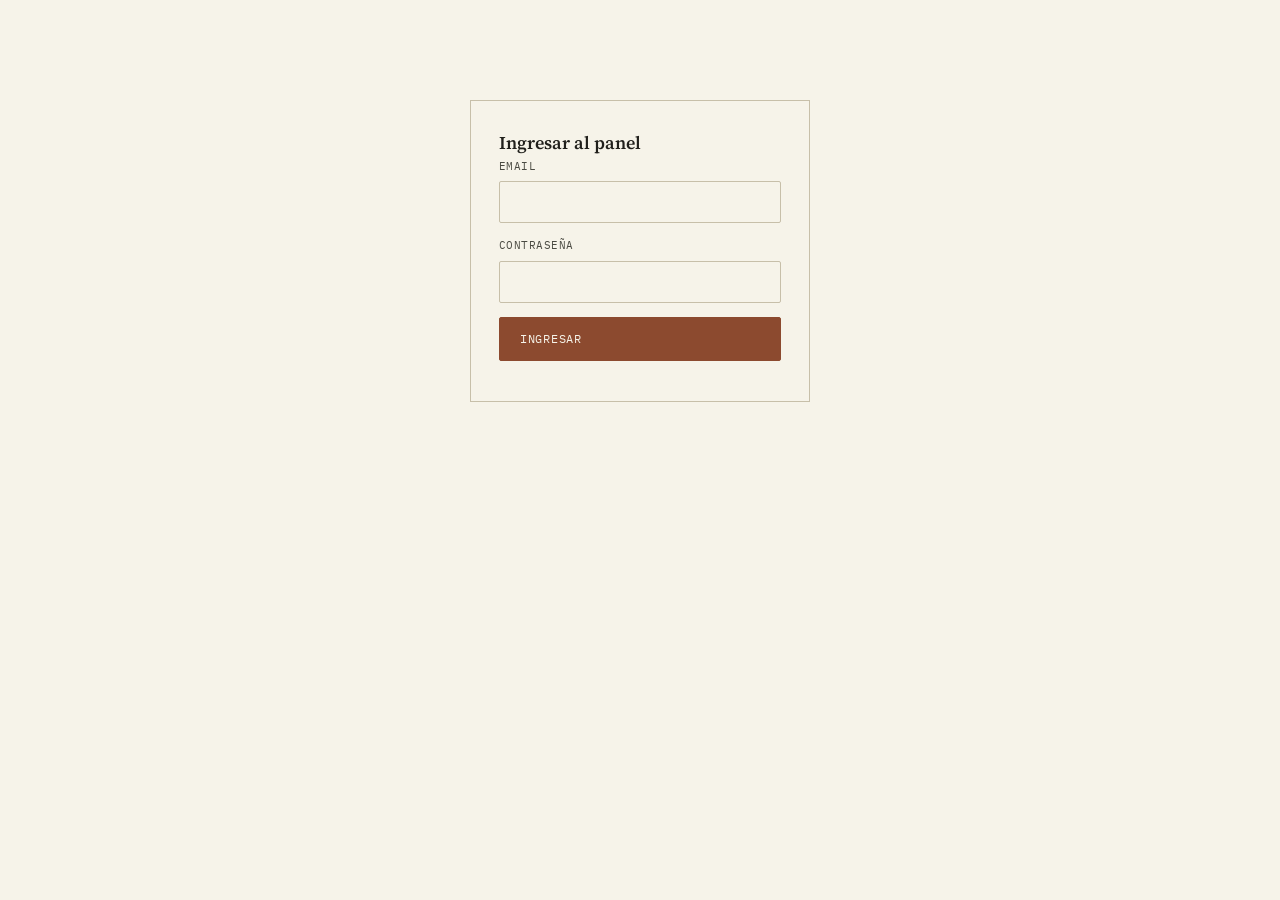
<file: admin.html>
<!DOCTYPE html>
<html lang="es">
<head>
<meta charset="UTF-8">
<meta name="viewport" content="width=device-width, initial-scale=1.0">
<title>Panel de administración — Casa Museo Malvinas</title>
<link rel="stylesheet" href="css/styles.css">
<style>
  body{ background: var(--papel-alto); }
  .admin-wrap{ max-width: 880px; margin: 0 auto; padding: 40px 24px 80px; }
  .admin-header{ display:flex; justify-content:space-between; align-items:center; margin-bottom:32px; }
  .tabs{ display:flex; gap:8px; margin-bottom:28px; font-family: var(--mono); font-size:12px; text-transform:uppercase; }
  .tab{ padding:8px 16px; border:1px solid var(--linea); cursor:pointer; background:var(--papel-alto); }
  .tab.activo{ background:var(--petroleo); color:var(--papel-alto); border-color:var(--petroleo); }
  .panel{ display:none; }
  .panel.activo{ display:block; }
  .login-box{ max-width:340px; margin:100px auto; padding:28px; border:1px solid var(--linea); background:var(--papel-alto); }
  .login-box .campo{ margin-bottom:14px; }
  table{ width:100%; border-collapse:collapse; font-size:13px; }
  th, td{ text-align:left; padding:10px 8px; border-bottom:1px solid var(--linea); vertical-align:top; }
  th{ font-family:var(--mono); font-size:10px; text-transform:uppercase; color:var(--tinta-suave); }
  .estado-badge{ font-family:var(--mono); font-size:10px; padding:2px 8px; border-radius:10px; text-transform:uppercase; }
  .estado-pendiente{ background:#f0e2c2; color:#6b5416; }
  .estado-confirmada{ background:rgba(75,83,32,0.15); color:var(--oliva); }
  .estado-rechazada{ background:rgba(140,74,47,0.12); color:var(--oxido); }
  select.estado-select{ font-family:var(--mono); font-size:11px; padding:4px; border:1px solid var(--linea); }
  .foto-admin-grid{ display:grid; grid-template-columns:repeat(auto-fill,minmax(150px,1fr)); gap:12px; margin-top:20px; }
  .foto-admin-card{ border:1px solid var(--linea); background:var(--papel-alto); }
  .foto-admin-card img{ width:100%; aspect-ratio:4/3; object-fit:cover; }
  .foto-admin-card .fa-info{ padding:8px; font-size:11px; }
  .foto-admin-card button{ width:100%; border:none; border-top:1px solid var(--linea); background:none; padding:6px; font-family:var(--mono); font-size:10px; cursor:pointer; color:var(--oxido); }
  .subida-box{ border:1px dashed var(--linea); padding:20px; margin-bottom:20px; }
  .subida-box .campo{ margin-bottom:12px; }
  textarea.contenido-textarea{ width:100%; min-height:140px; font-family:var(--sans); font-size:14px; padding:10px; border:1px solid var(--linea); }
  .contenido-item{ margin-bottom:24px; }
  .contenido-item label{ display:block; font-family:var(--mono); font-size:11px; text-transform:uppercase; margin-bottom:6px; color:var(--tinta-suave); }
  .btn-sm{ font-family:var(--mono); font-size:11px; padding:6px 14px; border:1px solid var(--petroleo); color:var(--petroleo); background:none; cursor:pointer; margin-top:6px; }
</style>
</head>
<body>

<div id="login-view" class="login-box">
  <h3>Ingresar al panel</h3>
  <div class="campo"><label for="login-email">Email</label><input type="email" id="login-email"></div>
  <div class="campo"><label for="login-pass">Contraseña</label><input type="password" id="login-pass"></div>
  <button class="btn btn-primario" id="btn-login" style="width:100%;">Ingresar</button>
  <p id="login-error" style="color:var(--oxido); font-size:12px; margin-top:10px;"></p>
</div>

<div id="admin-view" class="admin-wrap oculto">
  <div class="admin-header">
    <h2>Panel — Casa Museo Malvinas</h2>
    <button class="btn btn-oscuro" id="btn-logout">Cerrar sesión</button>
  </div>

  <div class="tabs">
    <div class="tab activo" data-panel="panel-fotos">Fotos</div>
    <div class="tab" data-panel="panel-reservas">Reservas</div>
    <div class="tab" data-panel="panel-contenido">Textos del sitio</div>
  </div>

  <!-- FOTOS -->
  <div class="panel activo" id="panel-fotos">
    <div class="subida-box">
      <h3>Foto de portada (inicio del sitio)</h3>
      <div id="portada-preview" style="margin-bottom:12px;"></div>
      <div class="campo">
        <label for="portada-archivo">Imagen de portada</label>
        <input type="file" id="portada-archivo" accept="image/*">
      </div>
      <button class="btn btn-primario" id="btn-subir-portada">Actualizar portada</button>
      <p id="portada-msg" style="font-family:var(--mono); font-size:12px; margin-top:10px;"></p>
    </div>
    <div class="subida-box">
      <h3>Subir nueva foto</h3>
      <div class="campo">
        <label for="foto-archivo">Archivo de imagen</label>
        <input type="file" id="foto-archivo" accept="image/*">
      </div>
      <div class="campo">
        <label for="foto-titulo">Título (opcional)</label>
        <input type="text" id="foto-titulo">
      </div>
      <div class="campo">
        <label for="foto-categoria">Categoría</label>
        <select id="foto-categoria">
          <option value="casa">La casa</option>
          <option value="objetos">Objetos</option>
          <option value="documentos">Documentos</option>
          <option value="eventos">Eventos</option>
          <option value="otros">Otros</option>
        </select>
      </div>
      <button class="btn btn-primario" id="btn-subir-foto">Subir foto</button>
      <p id="subida-msg" style="font-family:var(--mono); font-size:12px; margin-top:10px;"></p>
    </div>
    <div class="foto-admin-grid" id="foto-admin-grid"></div>
  </div>

  <!-- RESERVAS -->
  <div class="panel" id="panel-reservas">
    <table>
      <thead>
        <tr><th>Tipo</th><th>Nombre</th><th>Contacto</th><th>Fecha</th><th>Personas</th><th>Estado</th></tr>
      </thead>
      <tbody id="tabla-reservas"></tbody>
    </table>
  </div>

  <!-- CONTENIDO -->
  <div class="panel" id="panel-contenido"></div>
</div>

<script type="module" src="js/admin.js"></script>
</body>
</html>
</file>
<file: css/styles.css>
/* =========================================================
   Casa Museo Malvinas — Sistema de diseño
   Paleta: papel de archivo, tinta, petróleo (Atlántico Sur), oliva
   Tipografía: serif editorial (títulos) + sans documental (cuerpo)
             + mono de máquina de escribir (fechas, etiquetas, datos)
   Motivo propio: "línea de ruta" — un trazo vertical punteado que
   recorre la historia, como la huella de un recorrido/vida.
   ========================================================= */

@import url('https://fonts.googleapis.com/css2?family=Source+Serif+4:ital,wght@0,400;0,600;1,400&family=IBM+Plex+Sans:wght@400;500;600&family=IBM+Plex+Mono:wght@400;500&display=swap');

:root{
  --papel: #EDE8DA;
  --papel-alto: #F6F3E9;
  --tinta: #201F1B;
  --tinta-suave: #4A4A42;
  --petroleo: #16303D;
  --petroleo-claro: #245063;
  --oliva: #4B5320;
  --oxido: #8C4A2F;
  --linea: #C7BFA9;

  --serif: 'Source Serif 4', Georgia, serif;
  --sans: 'IBM Plex Sans', -apple-system, sans-serif;
  --mono: 'IBM Plex Mono', 'Courier New', monospace;

  --radius: 2px;
  --maxw: 1040px;
}

*{ box-sizing: border-box; }
html{ scroll-behavior: smooth; }

body{
  margin:0;
  background: var(--papel);
  color: var(--tinta);
  font-family: var(--sans);
  line-height: 1.6;
  -webkit-font-smoothing: antialiased;
}

a{ color: inherit; }
img{ max-width:100%; display:block; }

.wrap{
  max-width: var(--maxw);
  margin: 0 auto;
  padding: 0 28px;
}

.eyebrow{
  font-family: var(--mono);
  font-size: 11px;
  letter-spacing: 0.14em;
  text-transform: uppercase;
  color: var(--tinta-suave);
}

h1,h2,h3{
  font-family: var(--serif);
  font-weight: 600;
  margin: 0;
  color: var(--tinta);
}

h1{ font-size: clamp(32px, 5vw, 52px); line-height:1.08; }
h2{ font-size: clamp(22px, 3vw, 30px); }
h3{ font-size: 18px; }

p{ margin: 0 0 12px; color: var(--tinta-suave); }

/* ---------- NAV ---------- */
.nav{
  position: sticky; top:0; z-index:20;
  background: rgba(237,232,218,0.92);
  backdrop-filter: blur(6px);
  border-bottom: 1px solid var(--linea);
}
.nav .wrap{
  display:flex; align-items:center; justify-content:space-between;
  padding-top:14px; padding-bottom:14px;
}
.nav-brand{
  font-family: var(--serif); font-weight:600; font-size:16px;
  display:flex; align-items:center; gap:10px;
}
.nav-links{ display:flex; gap:24px; font-family: var(--mono); font-size:12px; letter-spacing:0.04em; }
.nav-links a{ text-decoration:none; color: var(--tinta-suave); }
.nav-toggle{ display:none; background:none; border:none; font-size:22px; cursor:pointer; color:var(--tinta); padding:4px; }
.nav-links a:hover{ color: var(--petroleo); }
.nav-logo{
  width: 32px;
  height: 32px;
  object-fit: cover;
  border-radius: 50%;
  border: 1px solid var(--linea);
}

/* ---------- HERO ---------- */
.hero{
  position:relative;
  min-height: 78vh;
  display:flex; align-items:flex-end;
  background: linear-gradient(180deg, rgba(22,48,61,0.15), rgba(22,48,61,0.78)), var(--tinta) center/cover;
  background-image: linear-gradient(180deg, rgba(22,48,61,0.12), rgba(20,20,17,0.86)), var(--hero-img, none);
  background-size: cover;
  background-position: center;
  color: var(--papel-alto);
}
.hero .wrap{ padding-bottom: 56px; padding-top:120px; }
.hero .eyebrow{ color: rgba(246,243,233,0.72); }
.hero h1{ color: var(--papel-alto); margin-top:10px; max-width: 720px; }
.hero .cita{
  font-family: var(--serif); font-style: italic; font-size:16px;
  color: rgba(246,243,233,0.85); max-width:520px; margin: 18px 0 26px;
}
.horizonte{
  width:64px; height:1px; background: var(--oxido); margin: 18px 0;
}
.hero{
  position:relative;
  overflow:hidden;
}
.hero-img{
  position:absolute;
  inset:0;
  width:100%;
  height:100%;
  object-fit:cover;
  z-index:0;
}
.hero::before{
  content:'';
  position:absolute;
  inset:0;
  background: linear-gradient(180deg, rgba(22,48,61,0.15), rgba(20,20,17,0.86));
  z-index:1;
}
.hero .wrap{
  position:relative;
  z-index:2;
}

/* ---------- BOTONES ---------- */
.btn{
  font-family: var(--mono); font-size:12px; letter-spacing:0.06em; text-transform:uppercase;
  display:inline-flex; align-items:center; gap:8px;
  padding: 12px 20px;
  border: 1px solid currentColor;
  border-radius: var(--radius);
  background: transparent;
  cursor:pointer;
  text-decoration:none;
  min-height:44px; 
  transition: background .15s ease, color .15s ease;
}
.btn-primario{
  background: var(--oxido); border-color: var(--oxido); color: var(--papel-alto);
}
.btn-primario:hover{ background: #723a24; }
.btn-claro{ color: var(--papel-alto); }
.btn-claro:hover{ background: rgba(246,243,233,0.12); }
.btn-oscuro{ color: var(--petroleo); }
.btn-oscuro:hover{ background: rgba(22,48,61,0.08); }

/* ---------- SECCIONES ---------- */
section{ padding: 72px 0; border-bottom: 1px solid var(--linea); }
section:last-of-type{ border-bottom:none; }

.section-head{ margin-bottom: 36px; max-width: 620px; }
.section-head .eyebrow{ margin-bottom:8px; }

/* ---------- HISTORIA (con línea de ruta) ---------- */
.historia-body{
  display:grid; grid-template-columns: 24px 1fr; gap: 0 24px;
}
.ruta{
  position:relative;
  border-left: 1px dashed var(--oxido);
  margin-left: 6px;
}
.ruta::before, .ruta::after{
  content:''; position:absolute; left:-4px; width:8px; height:8px;
  border-radius:50%; background: var(--oxido);
}
.ruta::before{ top:2px; }
.ruta::after{ bottom:2px; }
.historia-texto{ font-size:16px; color: var(--tinta-suave); max-width: 640px; }
.historia-texto p{ font-size:16px; }

/* ---------- GALERIA ---------- */
.galeria-filtros{
  display:flex; gap:8px; flex-wrap:wrap; margin-bottom:22px;
  font-family: var(--mono); font-size:11px; text-transform:uppercase; letter-spacing:0.06em;
}
.filtro{
  padding:6px 12px; border:1px solid var(--linea); border-radius: 20px;
  cursor:pointer; background: var(--papel-alto); color: var(--tinta-suave);
}
.filtro.activo{ background: var(--petroleo); color: var(--papel-alto); border-color: var(--petroleo); }

.galeria-grid{
  display:grid; grid-template-columns: repeat(auto-fill, minmax(190px,1fr)); gap:14px;
}
.foto-card{
  background: var(--papel-alto); border:1px solid var(--linea); overflow:hidden;
}
.foto-card img{ width:100%; aspect-ratio: 4/3; object-fit:cover; }
.foto-card .cap{
  font-family: var(--mono); font-size:10px; color: var(--tinta-suave);
  padding:8px 10px; text-transform:uppercase; letter-spacing:0.04em;
}
.galeria-vacio{
  font-family: var(--mono); font-size:12px; color: var(--tinta-suave);
  border:1px dashed var(--linea); padding:32px; text-align:center;
}

/* ---------- UBICACION ---------- */
.ubicacion-grid{
  display:grid; grid-template-columns: 1.1fr 0.9fr; gap:40px; align-items:start;
}
.mapa{
  border:1px solid var(--linea); background: var(--papel-alto);
  aspect-ratio: 4/3; overflow:hidden;
}
.mapa iframe{ width:100%; height:100%; border:0; filter: grayscale(0.25) contrast(1.05); }
.datos-contacto div{
  display:flex; gap:12px; padding:12px 0; border-bottom:1px solid var(--linea);
  font-size:14px;
}

.datos-contacto .icono{
  font-family: var(--mono); color: var(--oxido); width:76px; flex-shrink:0;
  white-space:nowrap; font-size:11px; letter-spacing:0.03em;
}

/* ---------- RESERVAR ---------- */
.tipo-selector{
  display:grid; grid-template-columns: 1fr 1fr; gap:14px; margin-bottom:32px;
  max-width: 520px;
}
.tipo-card{
  border:1px solid var(--linea); background: var(--papel-alto);
  padding:20px; cursor:pointer; text-align:left;
}
.tipo-card.activo{ border-color: var(--petroleo); background: rgba(22,48,61,0.05); }
.tipo-card .t-titulo{ font-family: var(--serif); font-size:16px; margin-bottom:4px; }
.tipo-card .t-desc{ font-family: var(--mono); font-size:11px; color: var(--tinta-suave); text-transform:uppercase; letter-spacing:0.03em; }

.form-reserva{
  max-width: 640px;
  display:grid; grid-template-columns: 1fr 1fr; gap:16px;
}
.form-reserva .full{ grid-column: 1 / -1; }
.campo label{
  display:block; font-family: var(--mono); font-size:11px; text-transform:uppercase;
  letter-spacing:0.04em; color: var(--tinta-suave); margin-bottom:6px;
}
.campo input, .campo select, .campo textarea{
  width:100%; font-family: var(--sans); font-size:16px;
  padding:10px 12px; border:1px solid var(--linea); background: var(--papel-alto);
  border-radius: var(--radius); color: var(--tinta);
}
.campo textarea{ resize: vertical; min-height:70px; }
.campo input:focus, .campo select:focus, .campo textarea:focus{
  outline:none; border-color: var(--petroleo);
}
.oculto{ display:none !important; }

.form-msg{
  font-family: var(--mono); font-size:12px; margin-top:14px; padding:10px 14px;
  border-radius: var(--radius);
}
.form-msg.ok{ background: rgba(75,83,32,0.12); color: var(--oliva); border:1px solid var(--oliva); }
.form-msg.error{ background: rgba(140,74,47,0.1); color: var(--oxido); border:1px solid var(--oxido); }

/* ---------- FOOTER ---------- */
footer{
  padding: 32px 0; background: var(--tinta); color: rgba(246,243,233,0.6);
  font-family: var(--mono); font-size:11px; text-align:center;
}

/* ---------- RESPONSIVE ---------- */
@media (max-width: 720px){
  .ubicacion-grid{ grid-template-columns: 1fr; }
  .form-reserva{ grid-template-columns: 1fr; }
  .hero{ min-height: 60vh; }
  .hero .wrap{ padding-top:90px; }
  .nav-toggle{ display:block; }
  .nav-links{
    display:none; position:absolute; top:100%; left:0; right:0;
    background:var(--papel-alto); border-bottom:1px solid var(--linea);
    flex-direction:column; padding:16px 28px; gap:16px;
  }
  .nav-links.abierto{ display:flex; }

}

/* ---------- FOCUS VISIBLE ---------- */
a:focus-visible, button:focus-visible, input:focus-visible, select:focus-visible, textarea:focus-visible{
  outline: 2px solid var(--petroleo-claro);
  outline-offset: 2px;
}

@media (prefers-reduced-motion: reduce){
  html{ scroll-behavior:auto; }
  *{ transition:none !important; }
}

.lightbox{
  display:none;
  position:fixed; inset:0; z-index:100;
  background: rgba(15,15,13,0.94);
  align-items:center; justify-content:center;
  flex-direction:column; gap:16px;
  padding: 40px 20px;
  cursor: zoom-out;
}
.lightbox.abierto{ display:flex; }
.lightbox img{
  max-width: 92vw; max-height: 82vh;
  object-fit: contain;
  border: 1px solid rgba(246,243,233,0.15);
  cursor: default;
}
.lightbox p{
  font-family: var(--mono); font-size:12px; letter-spacing:0.04em;
  color: rgba(246,243,233,0.75); text-transform:uppercase; margin:0;
}
.lightbox-cerrar{
  position:absolute; top:20px; right:24px;
  background:none; border:1px solid rgba(246,243,233,0.4);
  color: var(--papel-alto); font-size:16px;
  width:40px; height:40px; border-radius:50%;
  cursor:pointer;
}
.foto-card{ cursor: zoom-in; }
</file>
